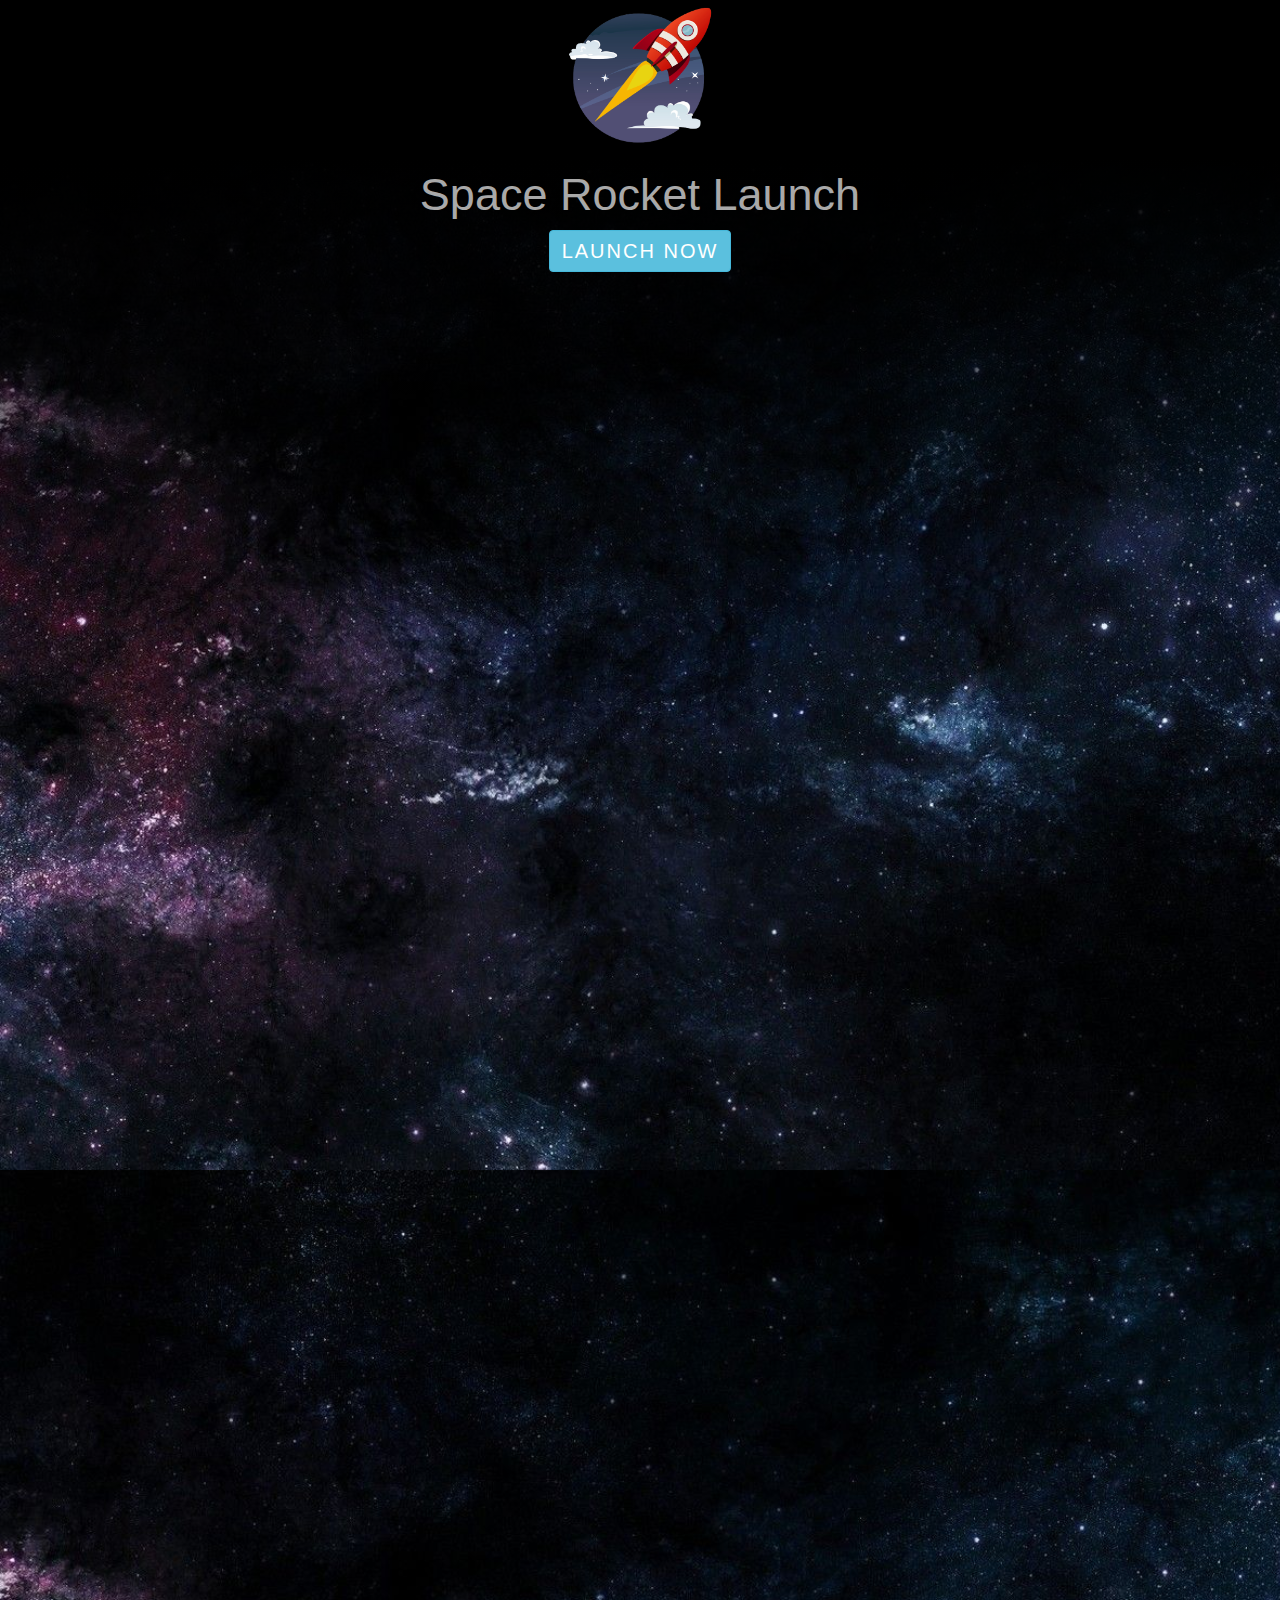
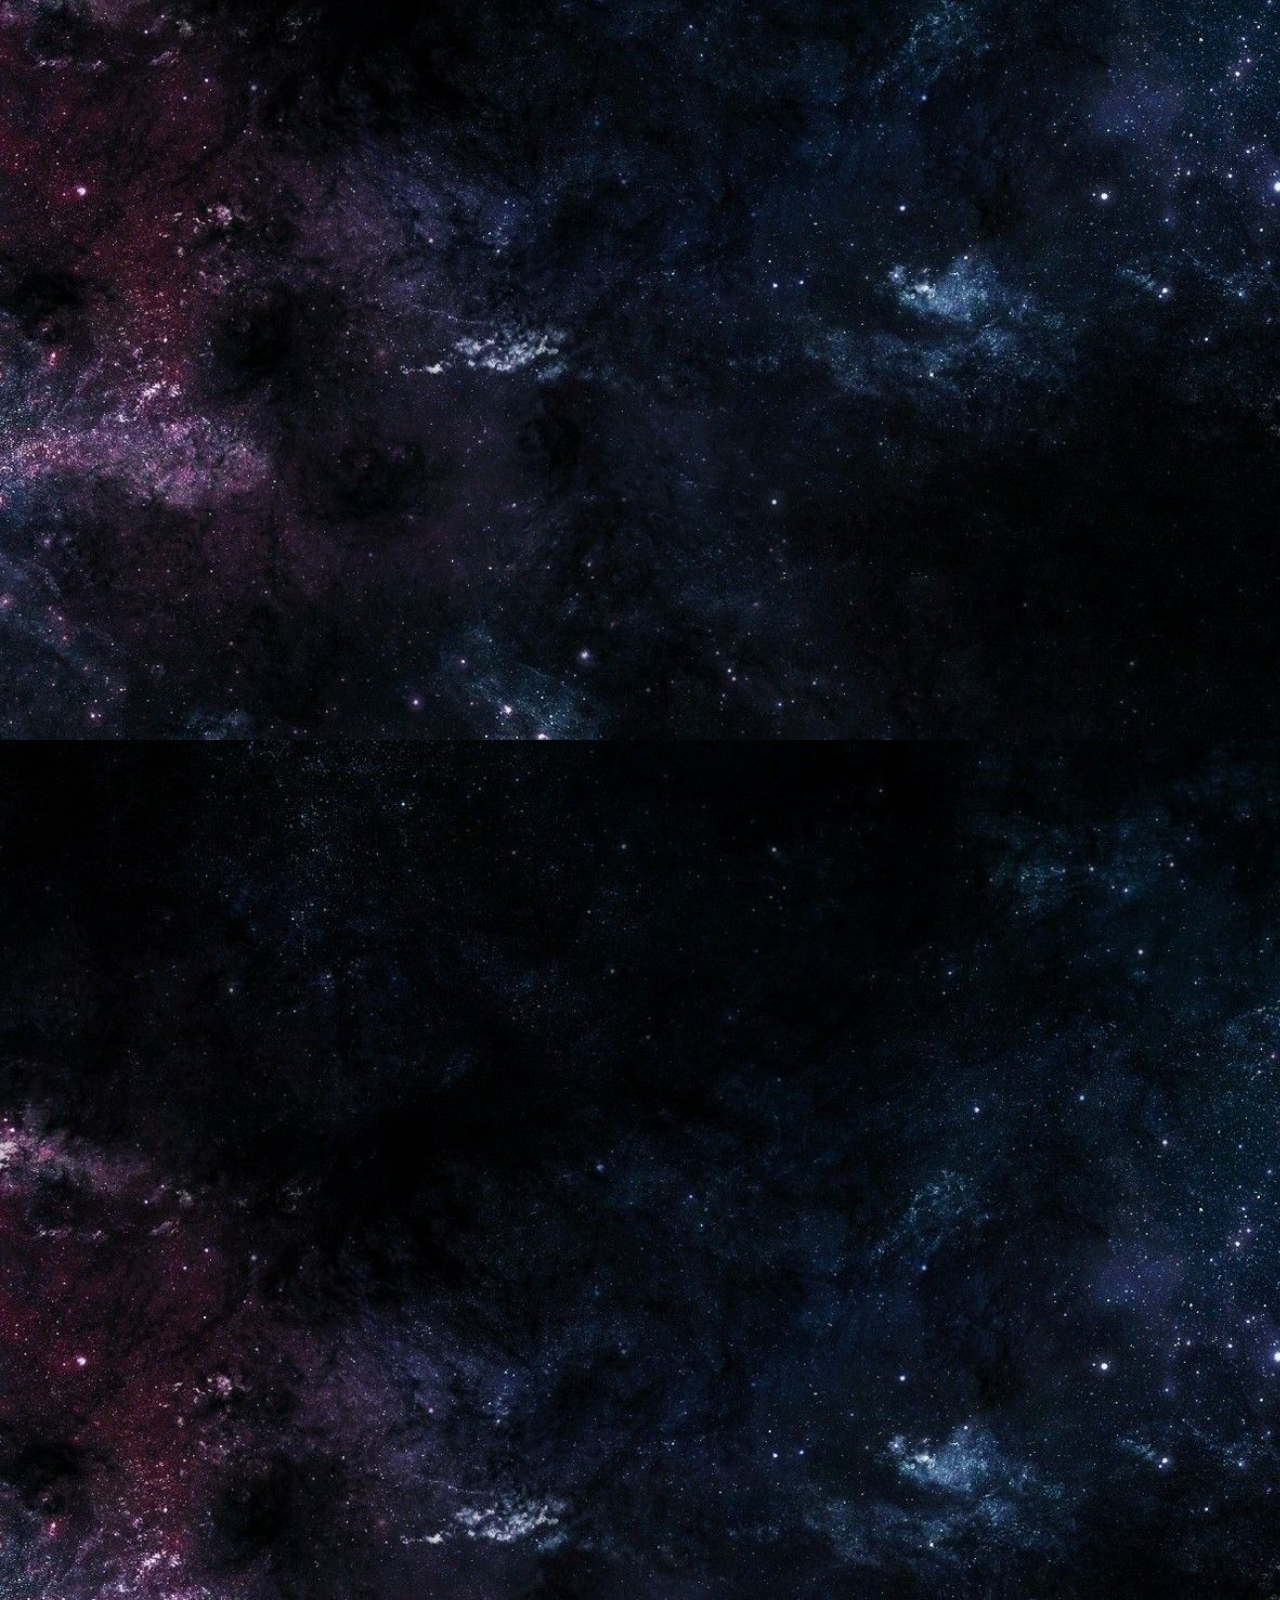
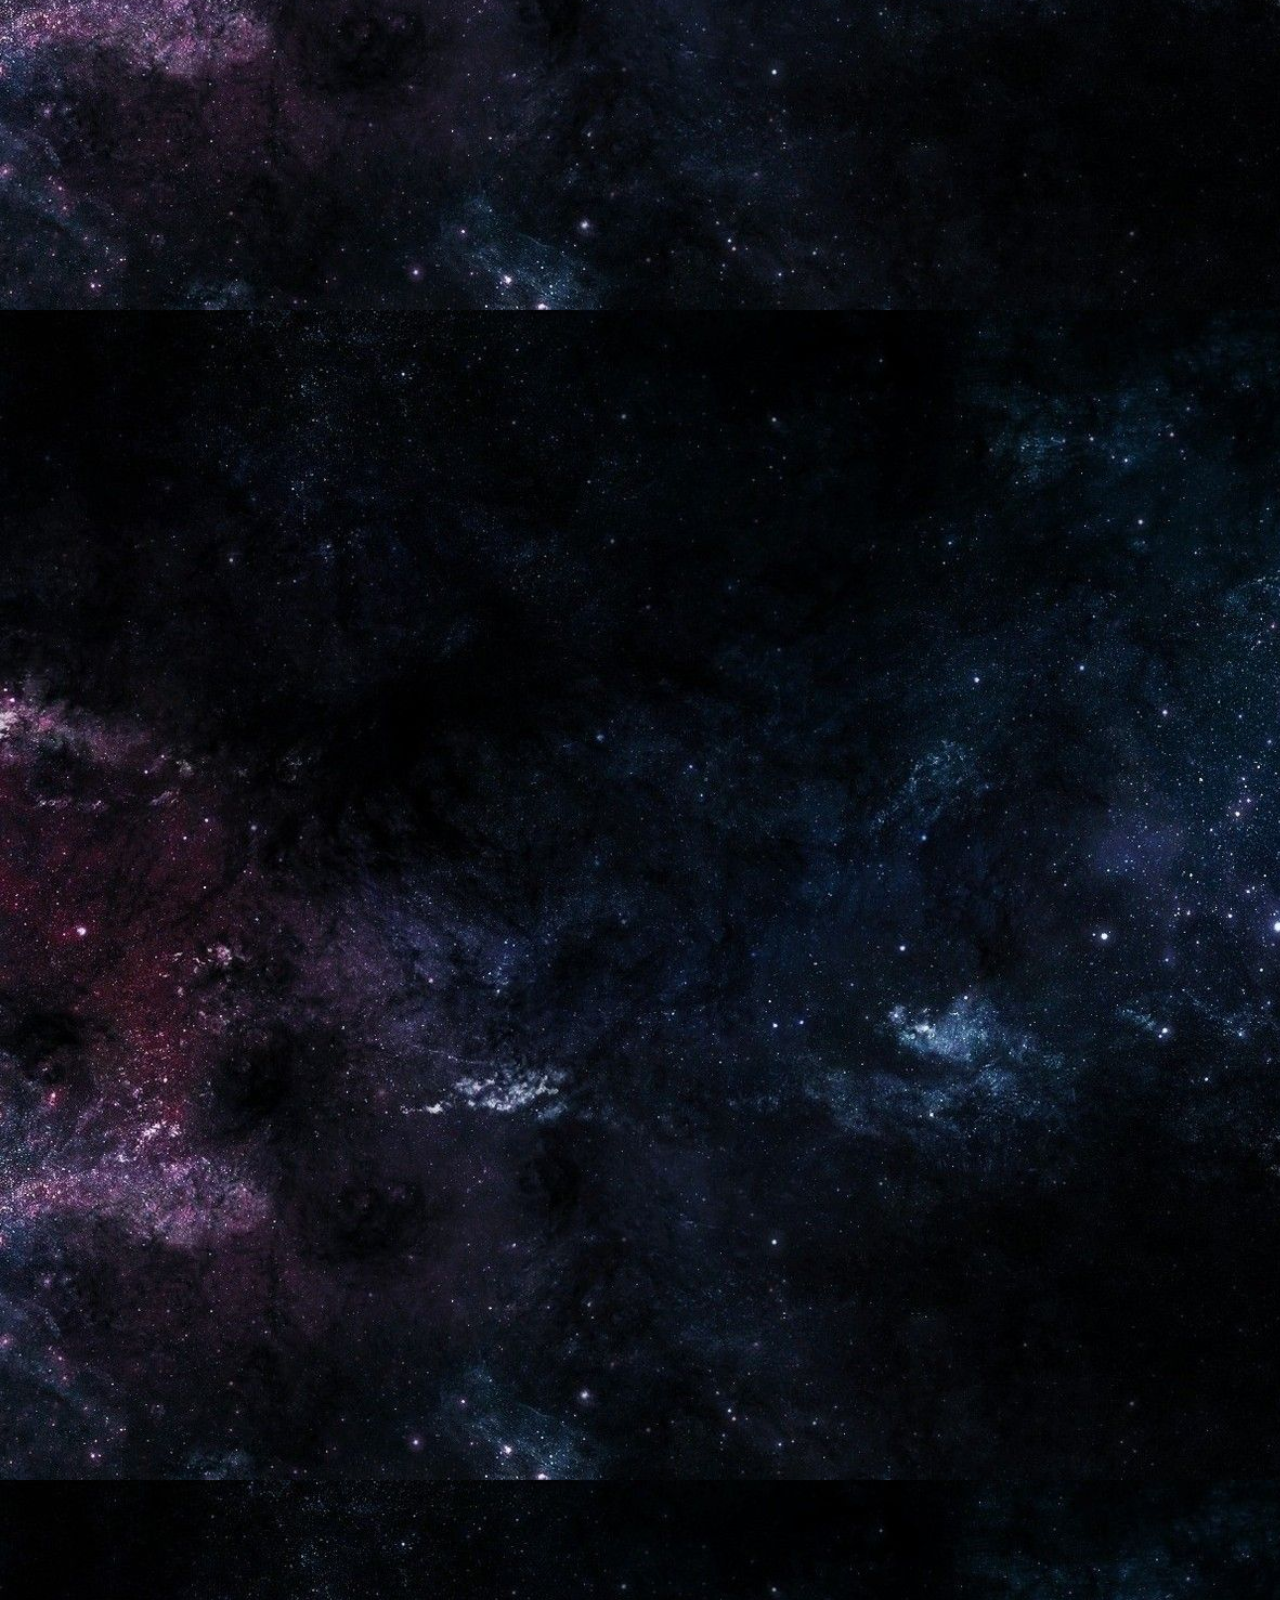
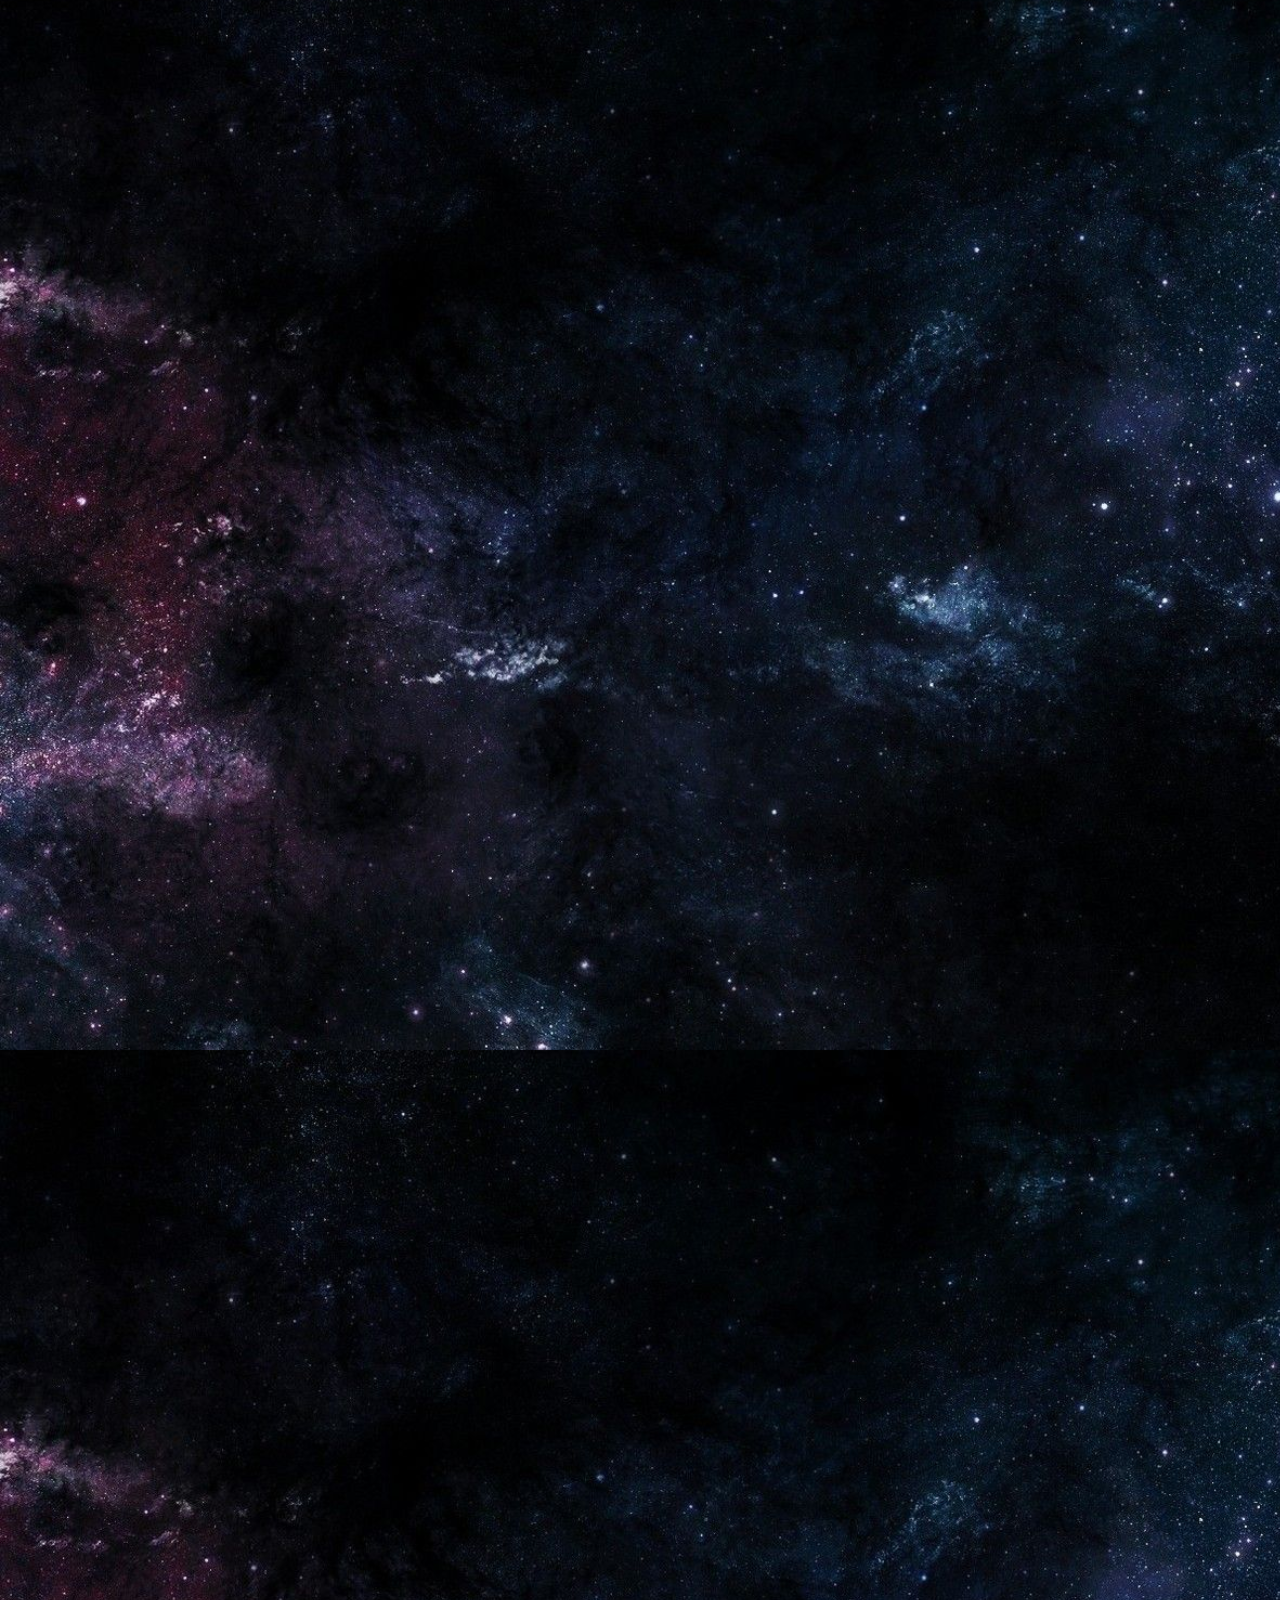
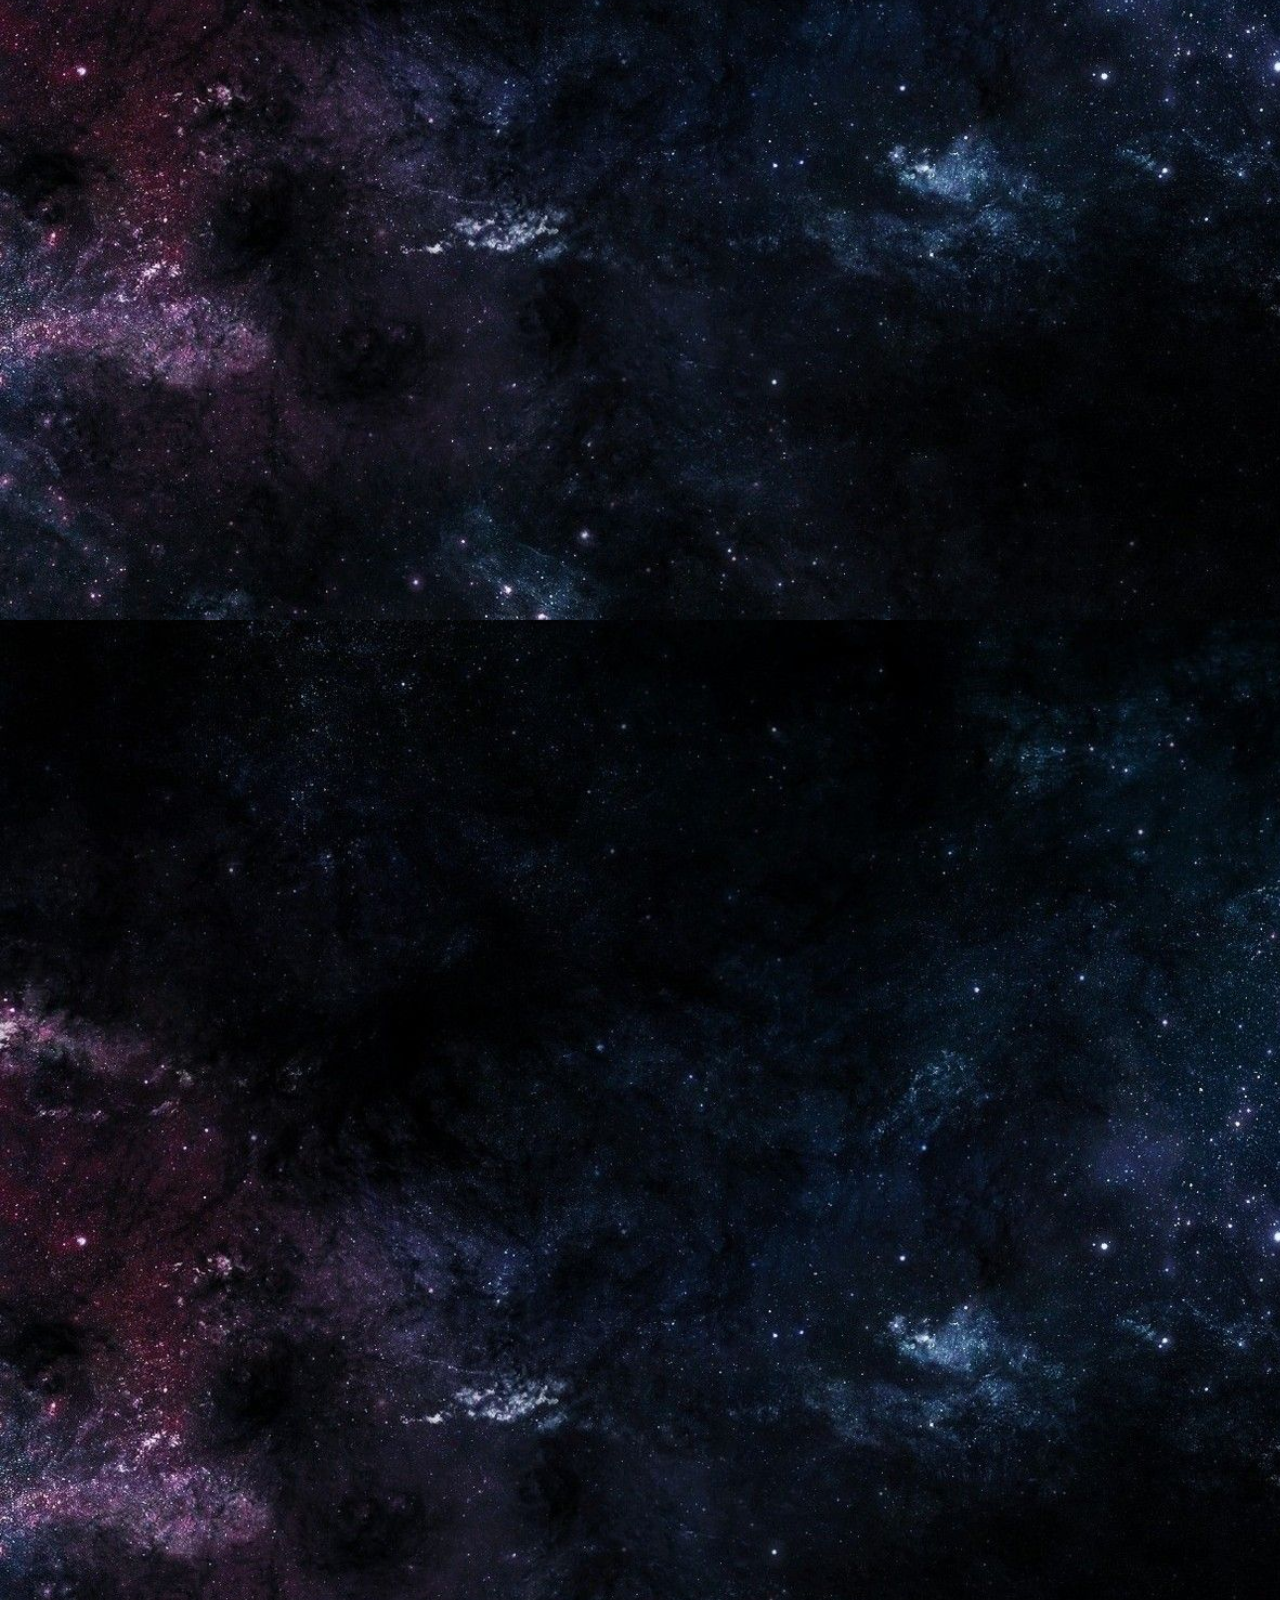
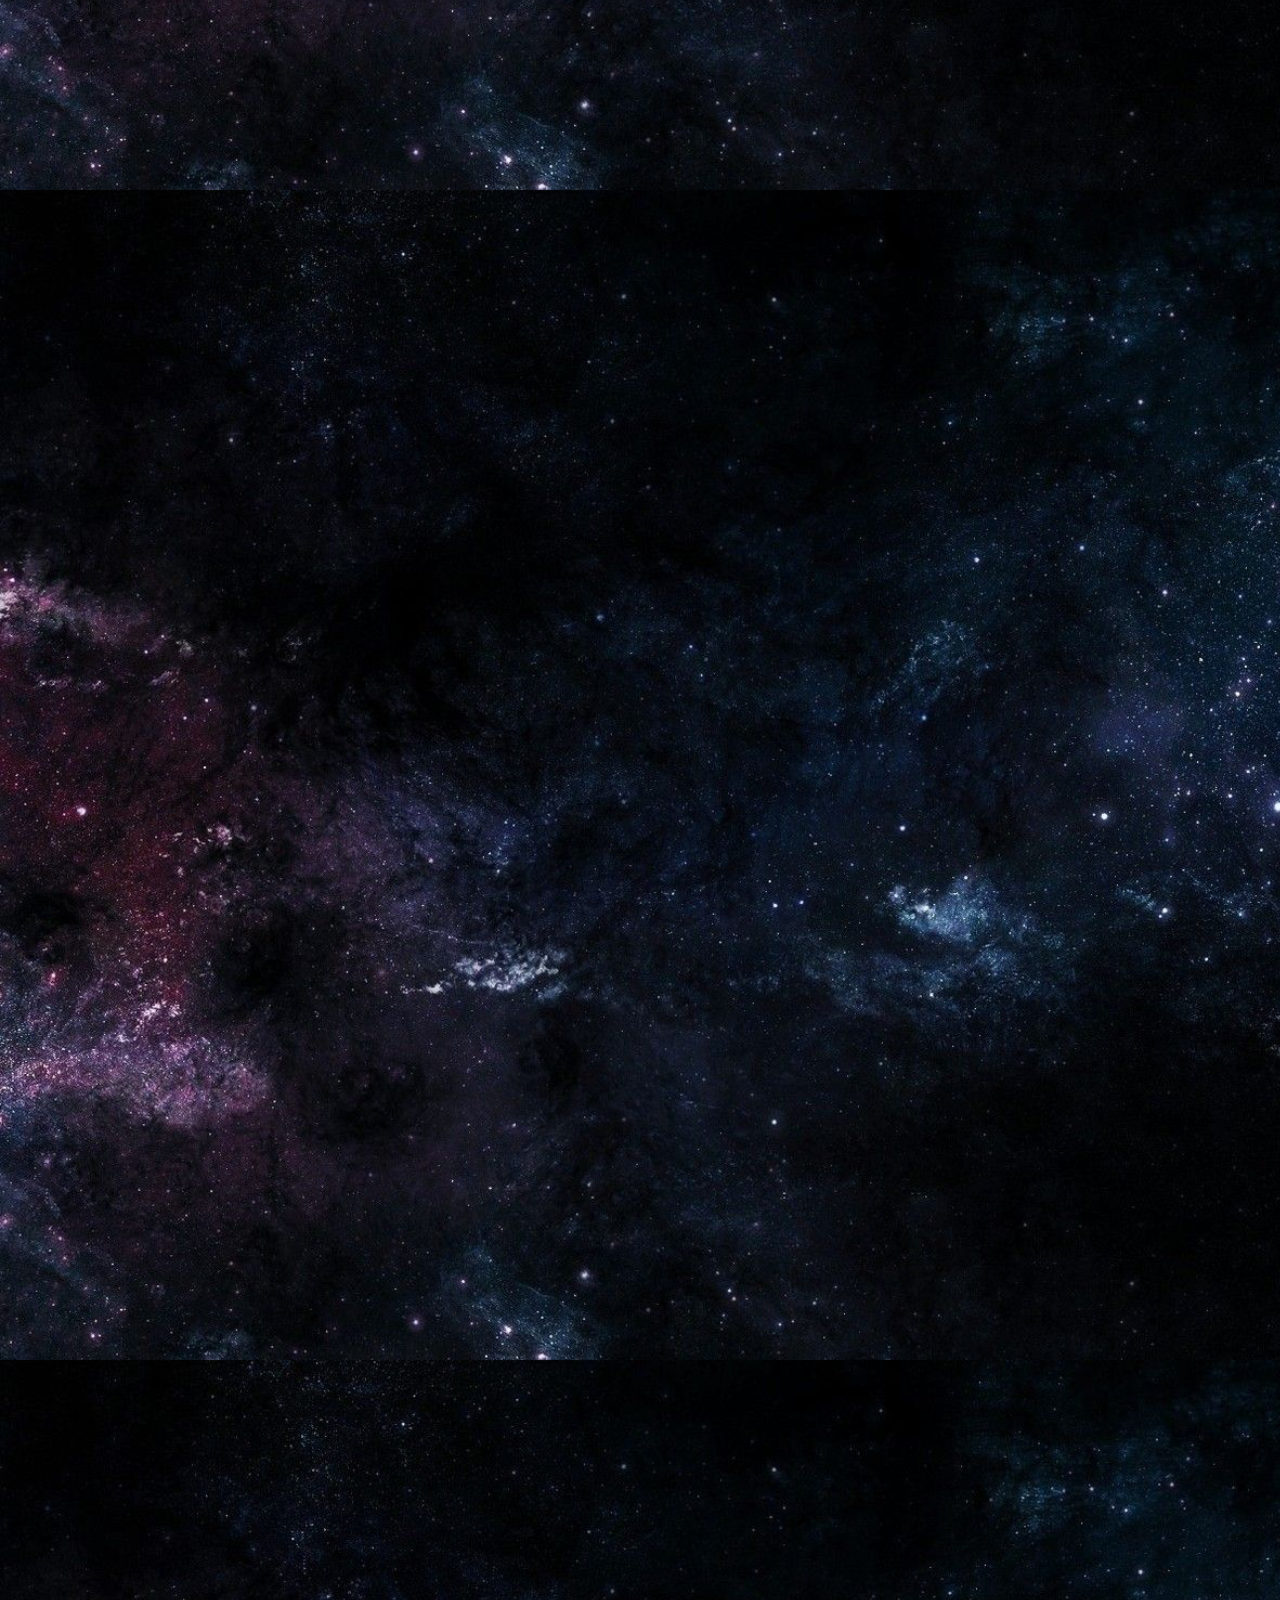
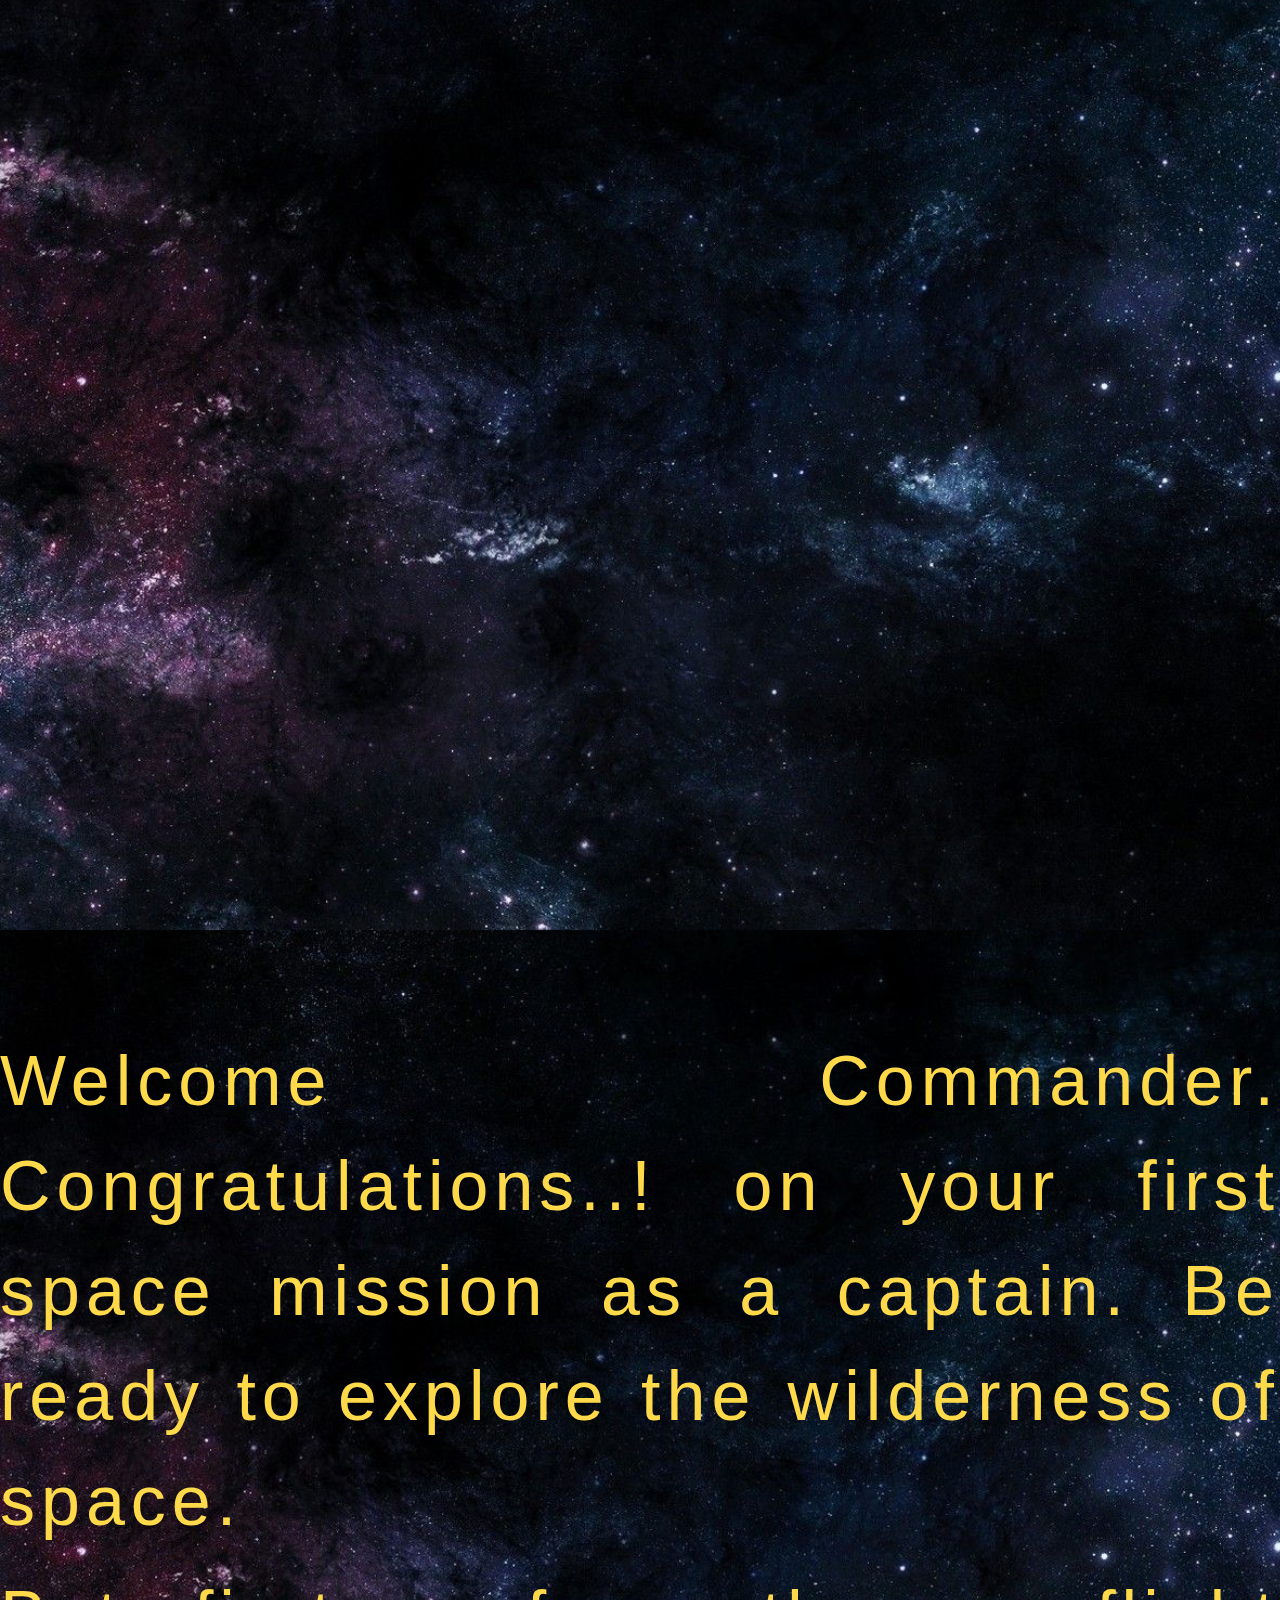
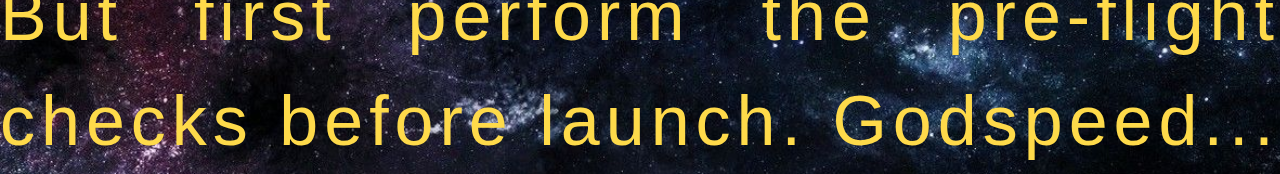
<file: templates/index.html>
<html>
<head>
    <meta name="viewport" content="width=device-width, initial-scale=1.0">
    <title>SpaceCraft</title>
    
    <link rel="stylesheet" href="https://maxcdn.bootstrapcdn.com/bootstrap/3.4.1/css/bootstrap.min.css">
  <script src="https://ajax.googleapis.com/ajax/libs/jquery/3.5.1/jquery.min.js"></script>
  <script src="https://maxcdn.bootstrapcdn.com/bootstrap/3.4.1/js/bootstrap.min.js"></script>
  <link rel="stylesheet" href="../static/predefined.css">

  <!--Link your CSS file here -->
  <link rel="stylesheet" href="../static/style.css">
</head>

<body>

<div class="fading">
  <!--Add a img tag for logo, heading tag for heading, and a anchor tag for linking to main page -->
  <img class="logo" src="../static/logo.png">
  <h1>Space Rocket Launch</h1>
  <a href="../templates/main.html" class="btn btn-info">LAUNCH NOW</a>
</div>

<section class="context">

  <div class="crawl">
      <!--Use p tag for adding some content about this project. Use more then one p tag -->
      <p>Welcome Commander. Congratulations..! on your first space mission as a captain. Be ready to explore the wilderness of space.</p>
      <p>But first perform the pre-flight checks before launch. Godspeed...
      </p>
  </div>

</section>

   
</body>
</html>
</file>
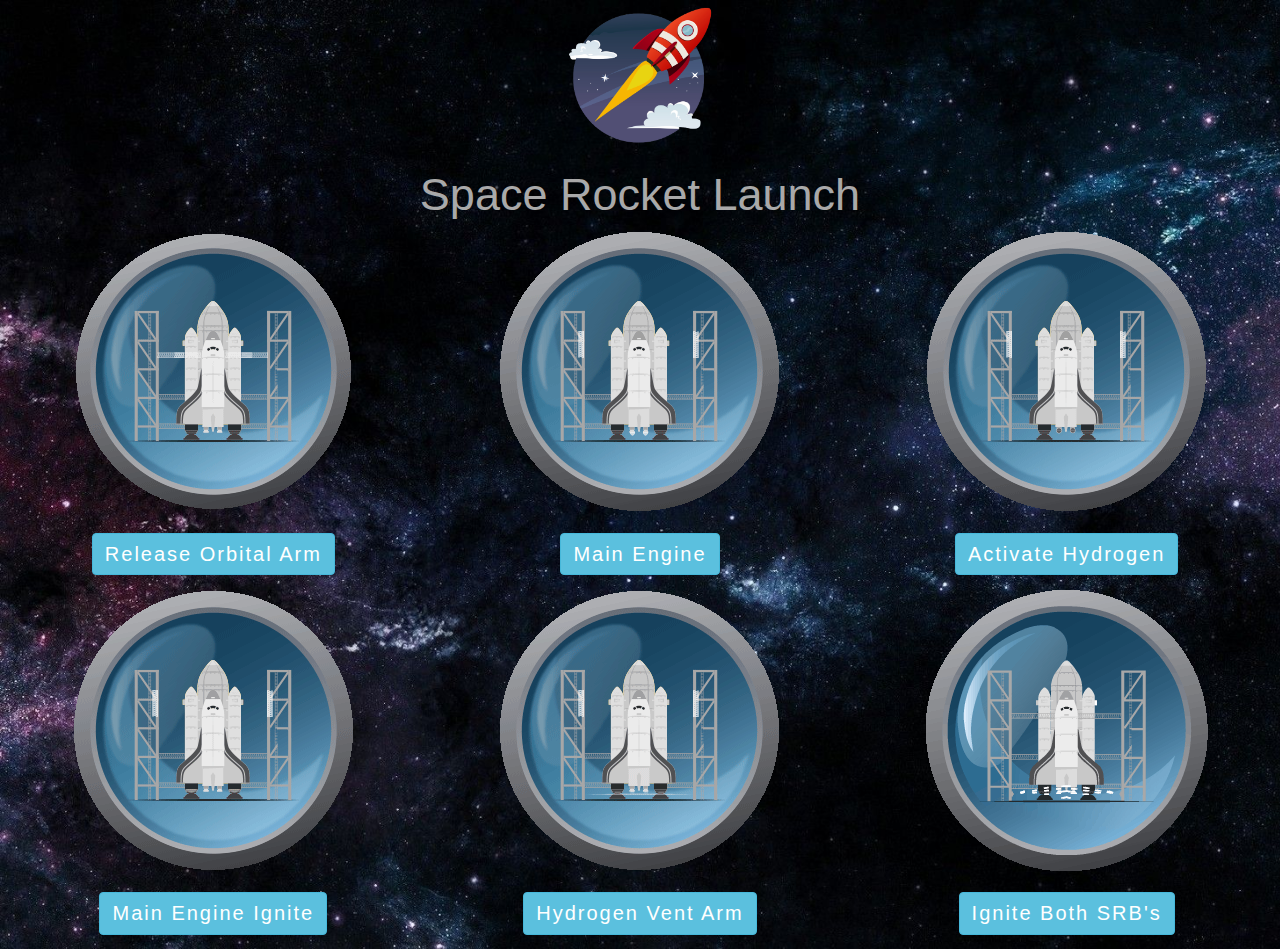
<file: templates/main.html>
<html>
<head>
    <meta name="viewport" content="width=device-width, initial-scale=1.0">
    <title>SpaceCraft</title>
    
    <link rel="stylesheet" href="https://maxcdn.bootstrapcdn.com/bootstrap/3.4.1/css/bootstrap.min.css">
    <script src="https://ajax.googleapis.com/ajax/libs/jquery/3.5.1/jquery.min.js"></script>
    <script src="https://maxcdn.bootstrapcdn.com/bootstrap/3.4.1/js/bootstrap.min.js"></script>
    <link rel="stylesheet" href="../static/style.css">
</head>

<body>
    <!--Add a img tag for logo and a heading tag for heading -->
    <img class="logo" src="../static/logo.png">
    <!--Add code for creating the buttons and for taking the actions -->
    <h1>Space Rocket Launch</h1>
    <form class="button_form col-lg-4 col-sm-6" method="POST" action="1.html" target="_blank">
        <input type="image" src="../static/1.gif">
        <br><br>
        <button class="btn btn-info">Release Orbital Arm</button>
    </form>
    <form class="button_form col-lg-4 col-sm-6" method="POST" action="2.html" target="_blank">
        <input type="image" src="../static/2.gif">
        <br><br>
        <button class="btn btn-info">Main Engine</button>
    </form>
    <form class="button_form col-lg-4 col-sm-6" method="POST" action="3.html" target="_blank">
        <input type="image" src="../static/3.gif">
        <br><br>
        <button class="btn btn-info">Activate Hydrogen</button>
    </form>
    <form class="button_form col-lg-4 col-sm-6" method="POST" action="4.html" target="_blank">
        <input type="image" src="../static/4.gif">
        <br><br>
        <button class="btn btn-info">Main Engine Ignite</button>
    </form>
    <form class="button_form col-lg-4 col-sm-6" method="POST" action="5.html" target="_blank">
        <input type="image" src="../static/5.gif">
        <br><br>
        <button class="btn btn-info">Hydrogen Vent Arm</button>
    </form>
    <form class="button_form col-lg-4 col-sm-6" method="POST" action="6.html" target="_blank">
        <input type="image" src="../static/6.gif">
        <br><br>
        <button class="btn btn-info">Ignite Both SRB's</button>
    </form>
</body>
</html>
</file>
<file: static/predefined.css>
.context {
  display: flex;
  justify-content: center;
  height: 60vh;
  color: #feda4a;
  font-size: 500%;
  font-weight: 70%;
  letter-spacing: 6px;
  line-height: 150%;
  perspective: 400px;
  text-align: justify;
}

.crawl {
  position: relative;
  top: 9999px;
  transform-origin: 50% 50%;
  animation: crawl 60s linear;
}


.fading {
  position: relative;
  width: 100%;
  min-height: 70vh;
  background-image: linear-gradient(0deg, transparent, black 75%);
  z-index: 1;
  text-align: center;
}



@keyframes crawl {
  0% {
    top: 30px;
    transform: rotateX(15deg)  translateZ(0);
  }
  100% { 
    top: -6000px;
    transform: rotateX(25deg) translateZ(-2500px);
  }
}


body {
  overflow: hidden;
}
</file>
<file: static/style.css>
body{
    background-image: url(../static/bg5img.jpg);
    background-size: cover;
    text-align: center;
}
.logo{
    height: 150px;
    width: 150px;
}
h1{
    font-size: 45px;
    color: darkgray;
}
.btn{
    font-size: 20px;
    letter-spacing: 2;
}
.button_form:hover{
    opacity: 0.5;
}
</file>
